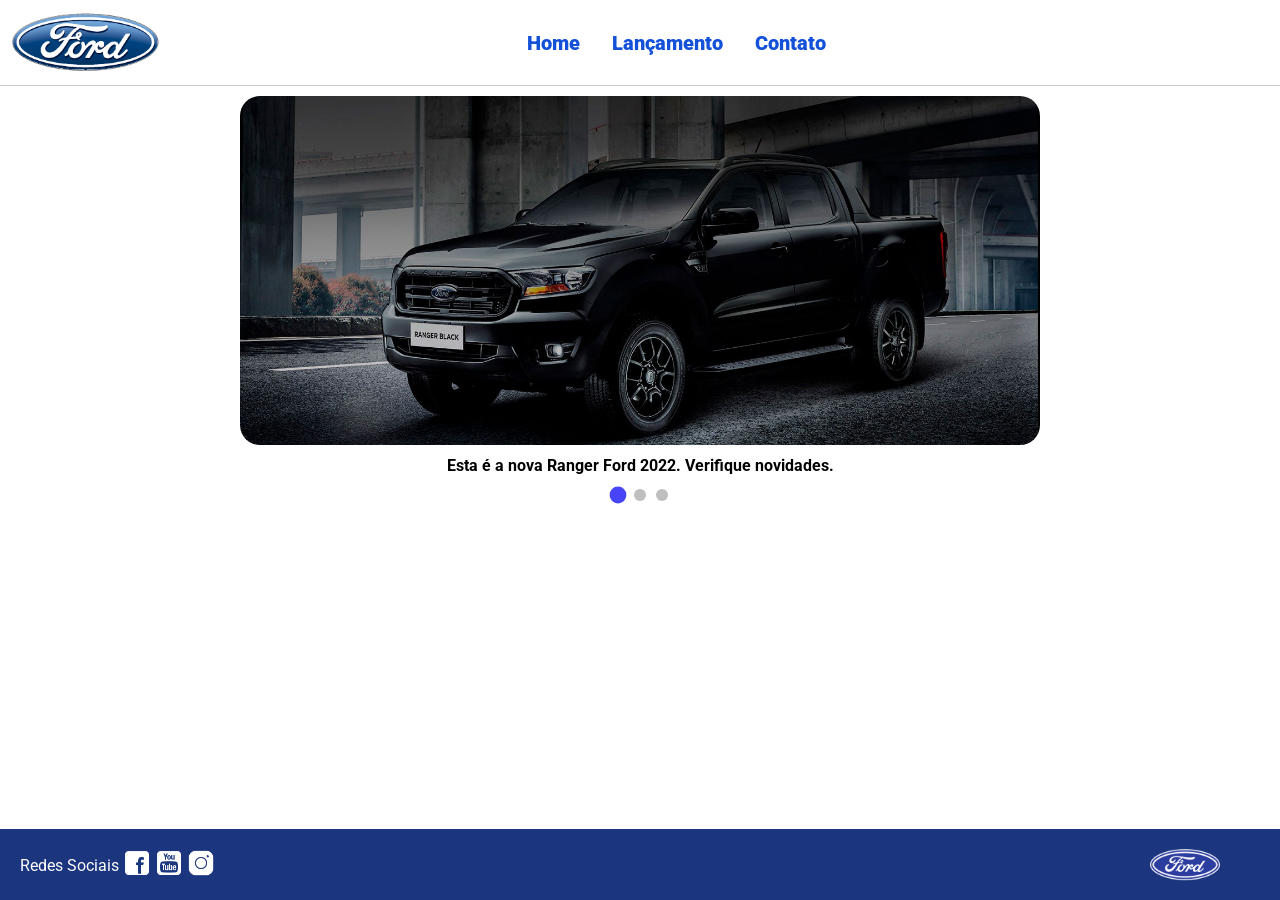
<file: index.html>
<!DOCTYPE html>
<html lang="pt-br">
<head>
    <meta charset="UTF-8">
    <meta http-equiv="X-UA-Compatible" content="IE=edge">
    <meta name="viewport" content="width=device-width, initial-scale=1.0">
    <title>Ford</title>    
    <link href="css/reset.css" rel="stylesheet">
    <link href="css/style.css" rel="stylesheet">
    <script src="js/carousel.js"></script>
</head>
<body>
    <header>       
        <div>
            <img src="img/logo-ford-256.png" width="150" class="logo" />
        </div>
        <nav>
            <ul>
                <li>
                    <a href="index.html">Home</a>
                </li>
                <li>
                    <a href="lancamento.html">Lançamento</a>
                </li>
                <li>
                    <a href="contato.html">Contato</a>
                </li>
            </ul>
        </nav>

    </header>
    <main>
        <div id="carousel">
        </div>
        <div id="carousel-title">
        </div>
        <div id="carousel-dots">
        </div>
        <script>
             //insert each image on carousel
            carouselArr.push(new Carousel("imagem_1.jpg","Esta é a nova Ranger Ford 2022. Verifique novidades.","lancamento.html"));
            carouselArr.push(new Carousel("imagem_2.jpg","Ford a nossa história","#"));
            carouselArr.push(new Carousel("imagem_3.jpg","Nova Ford Bronco Sport 2022","lancamento.html"));
            Carousel.Start(carouselArr);
            
        </script>
    </main>
    <footer>
        <nav id="social">
            <ul>
                <li><span class="redesociais">Redes Sociais</span></li>
                <li><a href="#" title="Facebook"><img src="img/facebook-50.png"></a></li>
                <li><a href="#" title="YouTube"><img src="img/youtube-squared-50.png"></a></li>
                <li><a href="#" title="Instagram"><img src="img/instagram-logo-50.png"></a></li>
            </ul>
        </nav>
        <div>
           <img src="img/ford-96.png" width="70"  />
        </div>
    </footer>    
</body>
</html>
</file>
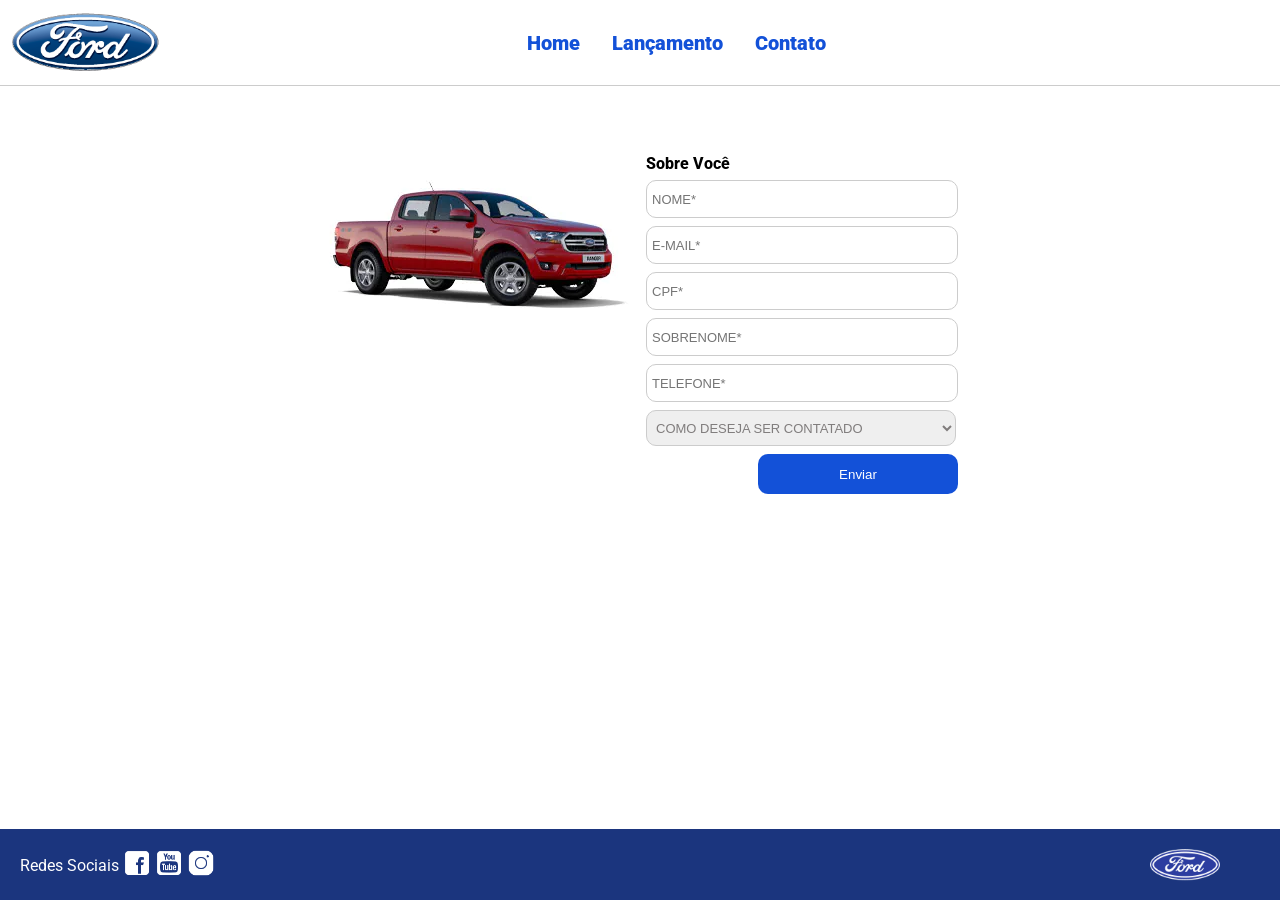
<file: contato.html>
<!DOCTYPE html>
<html lang="pt-br">
<head>
    <meta charset="UTF-8">
    <meta http-equiv="X-UA-Compatible" content="IE=edge">
    <meta name="viewport" content="width=device-width, initial-scale=1.0">
    <title>Ford</title>    
    <link href="css/reset.css" rel="stylesheet">
    <link href="css/style.css" rel="stylesheet">
    <link href="css/form.css" rel="stylesheet">
    <script src="js/form.js" defer></script>

</head>
<body>
    <header>       
        <div>
            <img src="img/logo-ford-256.png" width="150" class="logo" />
        </div>
        <nav>
            <ul>
                <li>
                    <a href="index.html">Home</a>
                </li>
                <li>
                    <a href="lancamento.html">Lançamento</a>
                </li>
                <li>
                    <a href="contato.html">Contato</a>
                </li>
            </ul>
        </nav>

    </header>
    <main>
        <div class="forms">
            <div>
                <img src="img/xls 2.2 diesel.jpg">
            </div>
            <div>
                <h2 class="titulo">Sobre Você</h2>
            <form onsubmit="Post(this);">
                <input type="text" name="nome" placeholder="NOME*" id="nomeid" class="fordform" required>
                <input type="text" name="email" placeholder="E-MAIL*" id="emailid" class="fordform" required>
                <input type="text" name="cpf" placeholder="CPF*" id="cpfid" class="fordform" required>
                <input type="text" name="sobrenome" placeholder="SOBRENOME*" class="fordform" required>
                <input type="text" name="telefone" placeholder="TELEFONE*" class="fordform" required>
                <select name="contato" class="fordform" required>
                    <option selected>COMO DESEJA SER CONTATADO</option>
                    <option>TELEFONE</option>
                    <option>E-MAIL</option>
                </select>
            <button type="submit" name="enviar">Enviar</button>
            </form>
            </div>
        </div>
    </main>
    <footer>
        <nav id="social">
            <ul>
                <li><span class="redesociais">Redes Sociais</span></li>
                <li><a href="#" title="Facebook"><img src="img/facebook-50.png"></a></li>
                <li><a href="#" title="YouTube"><img src="img/youtube-squared-50.png"></a></li>
                <li><a href="#" title="Instagram"><img src="img/instagram-logo-50.png"></a></li>
            </ul>
        </nav>
        <div>
           <img src="img/ford-96.png" width="70"  />
        </div>
    </footer>    
</body>
</html>
</file>
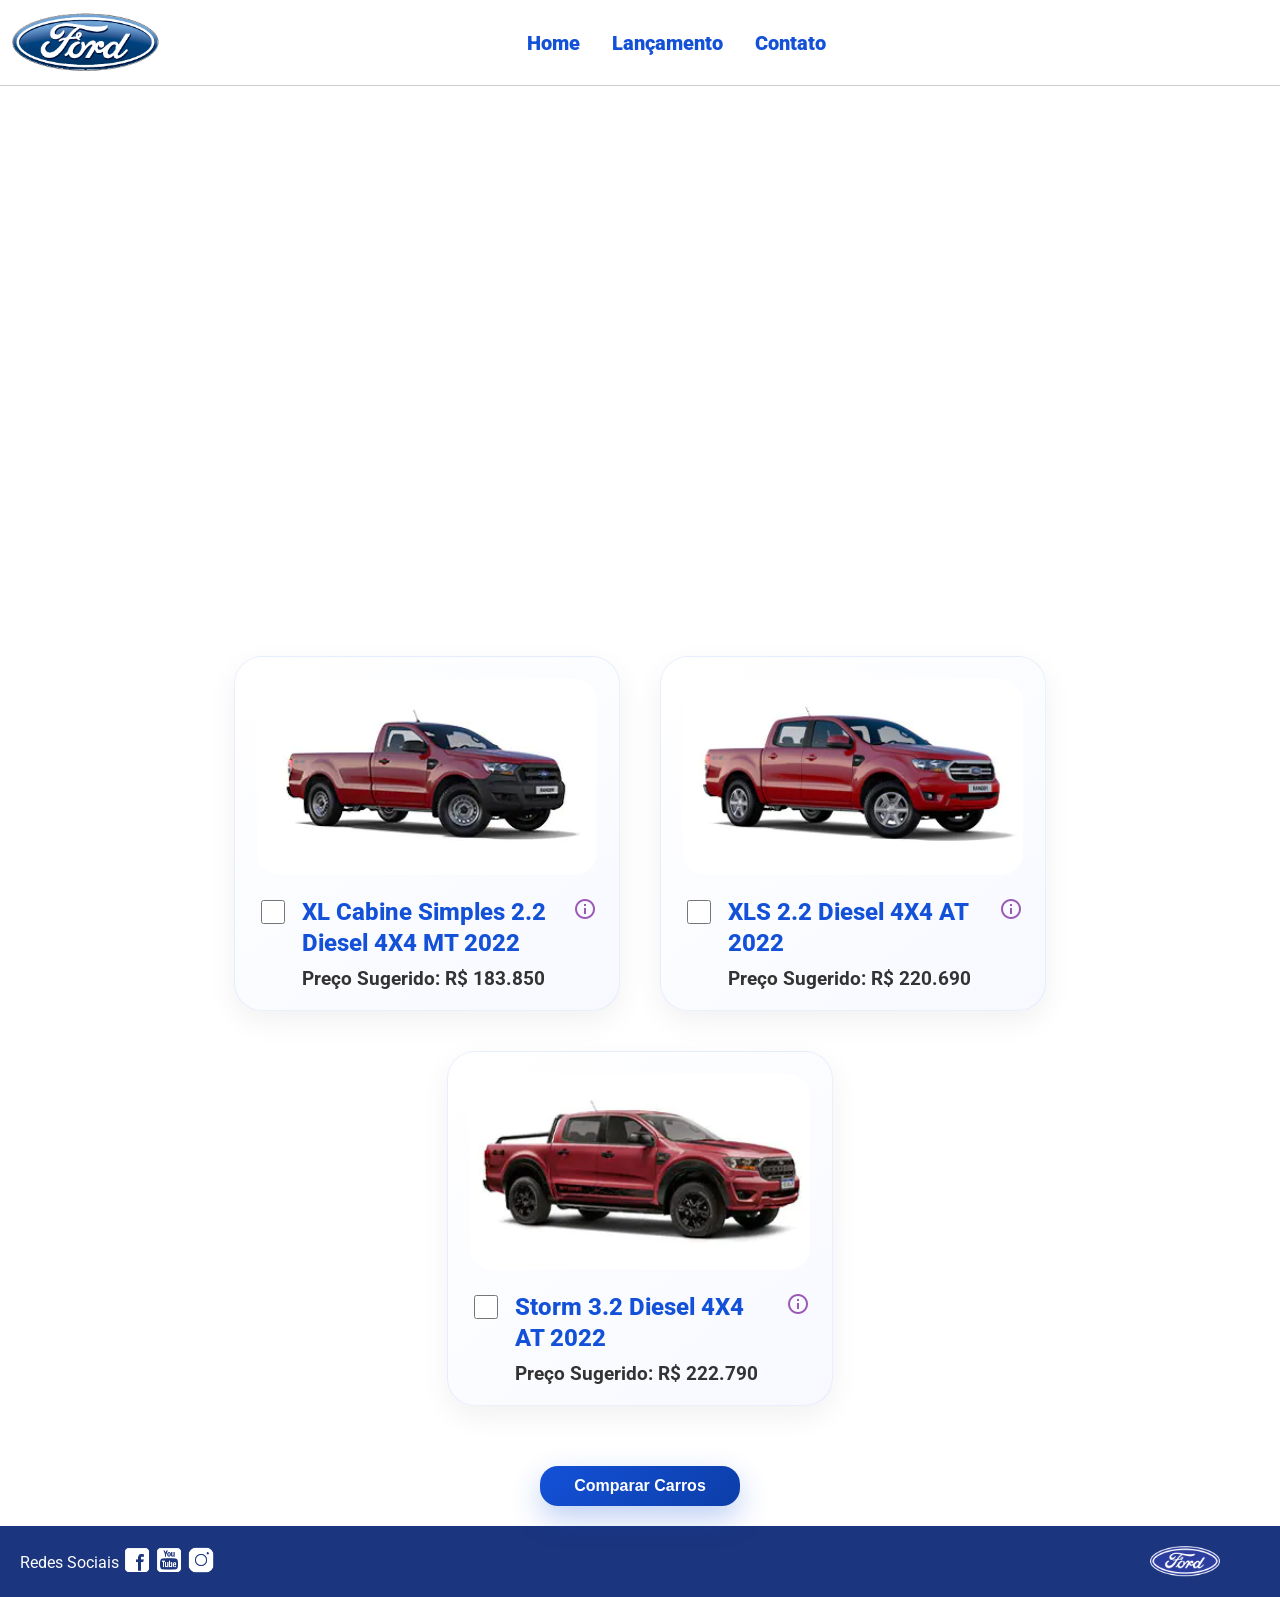
<file: lancamento.html>
<!DOCTYPE html>
<html lang="pt-br">
<head>
    <meta charset="UTF-8">
    <meta http-equiv="X-UA-Compatible" content="IE=edge">
    <meta name="viewport" content="width=device-width, initial-scale=1.0">
    <title>Ford</title>    
    <link href="css/reset.css" rel="stylesheet">
    <link href="css/style.css" rel="stylesheet">
    <link href="css/lancamento.css" rel="stylesheet">
    <script src="js/compare.js"></script>
</head>
<body>
    <header>       
        <div>
            <img src="img/logo-ford-256.png" width="150" class="logo" />
        </div>
        <nav>
            <ul>
                <li>
                    <a href="index.html">Home</a>
                </li>
                <li>
                    <a href="lancamento.html">Lançamento</a>
                </li>
                <li>
                    <a href="contato.html">Contato</a>
                </li>
            </ul>
        </nav>

    </header>
    <main>
        <div>
            <iframe style = "display: block; margin-bottom: 30px; margin-left: auto; margin-right: auto; width: 100%;
            height: 500px;" src="https://www.youtube-nocookie.com/embed/vQsryuNmsL0?controls=0&autoplay=1&modestbranding=0&loop=1&mute=1&rel=0&hd=1" title="YouTube video player" frameborder="0" allow="accelerometer; autoplay; clipboard-write; encrypted-media; gyroscope; picture-in-picture" allowfullscreen></iframe>
        </div>
        <div>
            <ul class="modelcars">
                <li> 
                    <img src="img/XL Cabine.jpg" class="photocar">
                    <div class="infocar">
                        <div>
                            <input type="checkbox" value="car1" class="checkbox" onchange="SetCarToCompare(this, new Car('XL Cabine Simples 2.2 Diesel 4X4 MT 2022', 183850, 511, 1821, 232, 1234, 2.2, 160, 1420, 'Aço Estampado 16', 'img/XL Cabine.jpg'));">
                        </div>
                        <div class="info">
                            <span class="textmodel">XL Cabine Simples 2.2 Diesel 4X4 MT 2022</span>
                            <span class="textprice">Preço Sugerido: R$ 183.850</span>
                        </div>
                        <div>
                            <img src="img/info.png">
                        </div>
                    </div>
                </li>
                <li>
                    <img src="img/xls 2.2 diesel.jpg" class="photocar">
                    <div class="infocar">
                        <div>
                            <input type="checkbox" value="car1" class="checkbox" onchange="SetCarToCompare(this, new Car('XLS 2.2 Diesel 4X4 AT 2022', 220690, 511, 1821, 232, 1076, 2.2, 160, 1180, 'Aço Estampado 16', 'img/xls 2.2 diesel.jpg'));">
                        </div>
                        <div class="info">
                            <span class="textmodel">XLS 2.2 Diesel 4X4 AT 2022</span>
                            <span class="textprice">Preço Sugerido: R$ 220.690</span>
                        </div>
                        <div>
                            <img src="img/info.png">
                        </div>
                    </div>
                </li>
                <li>
                    <img src="img/storm.jpg" class="photocar">
                    <div class="infocar">
                        <div>
                            <input type="checkbox" value="car1" class="checkbox" onchange="SetCarToCompare(this, new Car('Storm 3.2 Diesel 4X4 AT 2022', 222790, 511, 1821, 232, 1040, 3.2, 200, 1180, 'Liga Leve 17', 'img/storm.jpg'));">
                        </div>
                        <div class="info">
                            <span class="textmodel">Storm 3.2 Diesel 4X4 AT 2022</span>
                            <span class="textprice">Preço Sugerido: R$ 222.790</span>
                        </div>
                        <div>
                            <img src="img/info.png">
                        </div>
                    </div>
                </li>
            </ul>
        </div>
        <div style="text-align: center;padding-bottom: 20px;">
            <button type="button" style="height: 40px; width: 200px;" onclick="ShowCompare()">Comparar Carros</button>
        </div> 
    </main>
    <footer>
        <nav id="social">
            <ul>
                <li><span class="redesociais">Redes Sociais</span></li>
                <li><a href="#" title="Facebook"><img src="img/facebook-50.png"></a></li>
                <li><a href="#" title="YouTube"><img src="img/youtube-squared-50.png"></a></li>
                <li><a href="#" title="Instagram"><img src="img/instagram-logo-50.png"></a></li>
            </ul>
        </nav>
        <div>
           <img src="img/ford-96.png" width="70"  />
        </div>
    </footer> 
    <div id="compare">
        <table>
            <tbody>
            <tr >
            <td>&nbsp;</td>
            <td id="compare_image_0"></td>
            <td id="compare_image_1"></td>
            </tr>
            <tr >
            <td>Modelo</td>
            <td id="compare_modelo_0"></td>
            <td id="compare_modelo_1"></td>
            </tr>
            <tr >
            <td>Altura da ca&ccedil;amba (mm)</td>
            <td id="compare_alturacacamba_0"></td>
            <td id="compare_alturacacamba_1"></td>
            </tr>
            <tr >
            <td >Altura do ve&iacute;culo (mm)</td>
            <td id="compare_alturaveiculo_0"></td>
            <td id="compare_alturaveiculo_1"></td>
            </tr>
            <tr>
            <td>Altura livre do solo (mm)</td>
            <td id="compare_alturasolo_0"></td>
            <td id="compare_alturasolo_1"></td>
            </tr>
            <tr >
            <td >Capacidade de carga (Kg)</td>
            <td id="compare_capacidadecarga_0"></td>
            <td id="compare_capacidadecarga_1"></td>
            </tr>
            <tr >
            <td >Motor</td>
            <td id="compare_motor_0"></td>
            <td id="compare_motor_1"></td>
            </tr>
            <tr >
            <td >Pot&ecirc;ncia (cv)</td>
            <td id="compare_potencia_0"></td>
            <td id="compare_potencia_1"></td>
            </tr>
            <tr >
            <td >Volume de ca&ccedil;amba (L)</td>
            <td id="compare_volumecacamba_0"></td>
            <td id="compare_volumecacamba_1"></td>
            </tr>
            <tr >
            <td >Roda</td>
            <td id="compare_roda_0"></td>
            <td id="compare_roda_1"></td>
            </tr>
            <tr >
            <td >Pre&ccedil;o</td>
            <td id="compare_preco_0"></td>
            <td id="compare_preco_1"></td>
            </tr>
            </tbody>
            
        </table>
        <div style="text-align: center;padding-bottom: 20px;">
            <button type="button" style="height: 40px; width: 200px;" onclick="HideCompare()">Fechar</button>
        </div> 
    </div>   
</body>
</html>
</file>
<file: css/style.css>
@import url('https://fonts.googleapis.com/css2?family=Roboto:wght@300&display=swap');

body {
    background: #FFFFFF;
    height: 100%;
    font-family: 'Roboto', sans-serif;
}

html {
    height: 100%;
}

#carousel{
    position: relative;
    width: 800px;
    margin: auto;
}

#carousel img{
    width: 100%;
    border-radius: 20px;
}

/* BOTÕES */

#esquerda,
#direita{
    position: absolute;
    top: 50%;
    transform: translateY(-50%);

    width: 55px;
    height: 55px;

    border: none;
    border-radius: 50%;

    cursor: pointer;

    font-size: 22px;
    font-weight: bold;
    color: white;

    background: rgba(255,255,255,0.12);

    backdrop-filter: blur(10px);

    transition:
        transform 0.3s ease,
        background 0.3s ease,
        box-shadow 0.3s ease;

    z-index: 10;
    
}

/* POSIÇÃO */

#esquerda{
    left: 20px;
    
}
#direita{
    right: 20px;
    
}

/* HOVER */

#esquerda:hover,
#direita:hover{

    background: rgba(255,255,255,0.25);

    transform:
        translateY(-50%)
        scale(1.1);

    box-shadow:
        0 0 15px rgba(255,255,255,0.4);
        
}

/* CLIQUE */

#esquerda:active,
#direita:active{

    transform:
        translateY(-50%)
        scale(0.95);
}

#esquerda,
#direita{
    opacity: 0;
}

#carousel:hover #esquerda,
#carousel:hover #direita{
    opacity: 1;
}
#carousel-dots{
    display: flex;
    justify-content: center;
    gap: 10px;
    margin-top: 15px;
}

.dot{
    width: 12px;
    height: 12px;
    border-radius: 50%;
    background-color: gray;
    cursor: pointer;

    transition:
        background-color 0.4s ease,
        transform 0.4s ease,
        opacity 0.4s ease;

    opacity: 0.5;
}

.dot.active{
    background-color: rgb(71, 68, 250);
    transform: scale(1.4);
    opacity: 1;
}

div#carousel-title a {
    text-decoration: none;
}

div#carousel-title  {
    display: block;
    text-align: center;
    margin-top: 10px;
    margin-bottom: 10px;
    font-weight: bold;
}


header ul {
    text-align: center;
    margin-left: auto;
    margin-right: auto;
    display: block;
}

ul {
	display: inline-block;
}

header {
    background: #FFFFFF;
    border-bottom: 1px solid #ccc;
    margin-bottom: 10px;
    padding: 10px;
}

header div {
    display: inline;
    vertical-align: middle;
}

header nav {
    display: inline-block;
    vertical-align: middle;
    width: 80vw;
}

header nav a {
    color: #1351d8;
    font-size: 20px;
    text-decoration: none;
    font-weight: 900;
    margin-left: 14px;
    margin-right: 14px;
}

header nav a:hover {
    color: #1b357e;
    text-decoration: none;
    font-weight: 900;
}

nav li {
    display: inline;
    list-style: none;
}

main {
    min-height: calc(100% - 167px);
}

nav#social {
    display: inline;
    width: 80%;
}

nav#social ul img {
    width: 28px;
}

span.redesociais {
    color: #ffffff;
    vertical-align: super;
}

footer {
    background: #1B357E;
    padding: 20px;
}

footer div {
    display: inline;
    float: right;
    margin-right: 40px;
}

button:hover {
    background: #1b357e;
}
button {
    background: #1351d8;
    color: #fff;
    border: 0px;
    border-radius: 10px;
}
</file>
<file: css/form.css>
.fordform {
    display: block;
    width: 300px;
    border: 1px solid #cccccc;
    border-radius: 10px;
    height: 26px;
    margin: 8px;
    font-size: 13px;
    padding: 5px;
}

select.fordform {
    width: 310px;
    height: 36px;
    color: #807d7d;
}

input:focus-visible {
    outline: none;
}

select:focus-visible {
    outline: none;
}

main div {
    display: inline-block;
    vertical-align: top;
    text-align: left;
    padding-top: 30px;
    padding-bottom: 30px;
}

.forms {
    display: block;
    text-align: center;
}

h2 {
    text-align: left;
    font-weight: 800;
}


button {
    width: 200px;
    height: 40px;
    margin-right: 8px;
    float: right;
}

.titulo {
    margin-left: 8px;
}
</file>
<file: css/lancamento.css>
/*
   LISTA DE CARROS
*/

ul.modelcars{

    display: flex;

    justify-content: center;

    align-items: stretch;

    flex-wrap: wrap;

    gap: 40px;

    margin: 60px auto;

    padding: 0 30px;
}

/* 
   CARD DO CARRO
*/

ul.modelcars li{

    list-style: none;

    width: 340px;

    background: linear-gradient(
        145deg,
        #ffffff,
        #f7f9ff
    );

    border-radius: 28px;

    padding: 22px;

    overflow: hidden;

    position: relative;

    transition:
        transform 0.45s ease,
        box-shadow 0.45s ease,
        border 0.45s ease;

    border: 1px solid rgba(19,81,216,0.08);

    box-shadow:
        0 10px 30px rgba(0,0,0,0.06);
}

/* HOVER */

ul.modelcars li:hover{

    transform:
        translateY(-12px)
        scale(1.01);

    box-shadow:
        0 25px 50px rgba(0,0,0,0.18);
}

/* 
   IMAGEM
*/

img.photocar{

    display: block;

    width: 100%;

    border-radius: 22px;

    transition:
        transform 0.6s ease,
        filter 0.6s ease;
}

ul.modelcars li:hover img.photocar{

    transform: scale(1.06);

    filter: brightness(1.04);
}

/* 
   CHECKBOX
*/

.checkbox{

    width: 24px;

    height: 24px;

    cursor: pointer;

    accent-color: #1351d8;
}

/* 
   CONTAINER INFO
*/

.infocar{

    margin-top: 22px;

    display: flex;

    justify-content: space-between;

    align-items: flex-start;

    gap: 14px;
}

.info{

    width: 100%;
}

/* 
   MODELO
*/

.textmodel{

    display: block;

    font-size: 24px;

    font-weight: 800;

    line-height: 1.3;

    color: #1351d8;

    margin-bottom: 10px;
}

/* 
   PREÇO
*/

.textprice{

    display: block;

    font-size: 19px;

    font-weight: 700;

    color: #333;
}

/* 
   TABELA COMPARAÇÃO
*/

table{

    border-collapse: collapse;

    width: 100%;

    margin-top: 20px;

    color: #222;

    overflow: hidden;

    border-radius: 18px;
}

th,
td{

    text-align: center;

    padding: 18px;

    transition:
        background 0.3s ease,
        transform 0.3s ease;
}

td:nth-child(1){

    font-weight: 800;

    width: 35%;

    text-align: left;

    color: #1351d8;

    background: rgba(19,81,216,0.05);
}

tr{

    transition: background 0.3s ease;
}

tr:nth-child(even){

    background-color: #f7f9fc;
}

tr:hover{

    background:
        rgba(19,81,216,0.08);
}

/* 
   MODAL COMPARAÇÃO
*/

div#compare{

    position: fixed;

    z-index: 999;

    width: 78vw;

    max-width: 1200px;

    min-width: 320px;

    max-height: 90vh;

    overflow-y: auto;

    background:
        rgba(255,255,255,0.96);

    backdrop-filter: blur(14px);

    top: 50%;

    left: 50%;

    transform:
        translate(-50%, -50%);

    border-radius: 32px;

    padding: 35px;

    display: none;

    border:
        1px solid rgba(255,255,255,0.4);

    box-shadow:
        0 25px 70px rgba(0,0,0,0.25);
}

/* 
   IMAGEM COMPARAÇÃO
*/

.compare-car-image{

    width: 230px;

    border-radius: 20px;

    transition:
        transform 0.45s ease,
        box-shadow 0.45s ease;

    box-shadow:
        0 12px 30px rgba(0,0,0,0.15);
}

.compare-car-image:hover{

    transform:
        scale(1.06);

    box-shadow:
        0 18px 40px rgba(0,0,0,0.22);
}

/* 
   BOTÃO FECHAR
*/

.close-button{

    background:
        linear-gradient(
            135deg,
            #1351d8,
            #0d3ea8
        );

    color: white;

    border: none;

    padding: 14px 28px;

    border-radius: 16px;

    cursor: pointer;

    font-size: 16px;

    font-weight: 700;

    letter-spacing: 0.5px;

    transition:
        transform 0.3s ease,
        box-shadow 0.3s ease,
        opacity 0.3s ease;

    box-shadow:
        0 10px 25px rgba(19,81,216,0.35);
}

.close-button:hover{

    transform:
        translateY(-3px)
        scale(1.03);

    box-shadow:
        0 18px 35px rgba(19,81,216,0.4);
}

/* 
   BOTÃO COMPARAR
*/

button{

    background:
        linear-gradient(
            135deg,
            #1351d8,
            #0d3ea8
        );

    color: white;

    border: none;

    border-radius: 18px;

    cursor: pointer;

    font-size: 16px;

    font-weight: 700;

    transition:
        transform 0.3s ease,
        box-shadow 0.3s ease;

    box-shadow:
        0 12px 30px rgba(19,81,216,0.28);
}

button:hover{

    transform:
        translateY(-4px);

    box-shadow:
        0 18px 35px rgba(19,81,216,0.4);
}

/* 
   RESPONSIVO
*/

@media(max-width: 768px){

    ul.modelcars{

        gap: 24px;

        padding: 0 16px;
    }

    ul.modelcars li{

        width: 100%;
    }

    div#compare{

        width: 96vw;

        padding: 18px;

        border-radius: 22px;
    }

    .compare-car-image{

        width: 150px;
    }

    td,
    th{

        font-size: 14px;

        padding: 10px;
    }

    .textmodel{

        font-size: 20px;
    }

    .textprice{

        font-size: 17px;
    }
}
</file>
